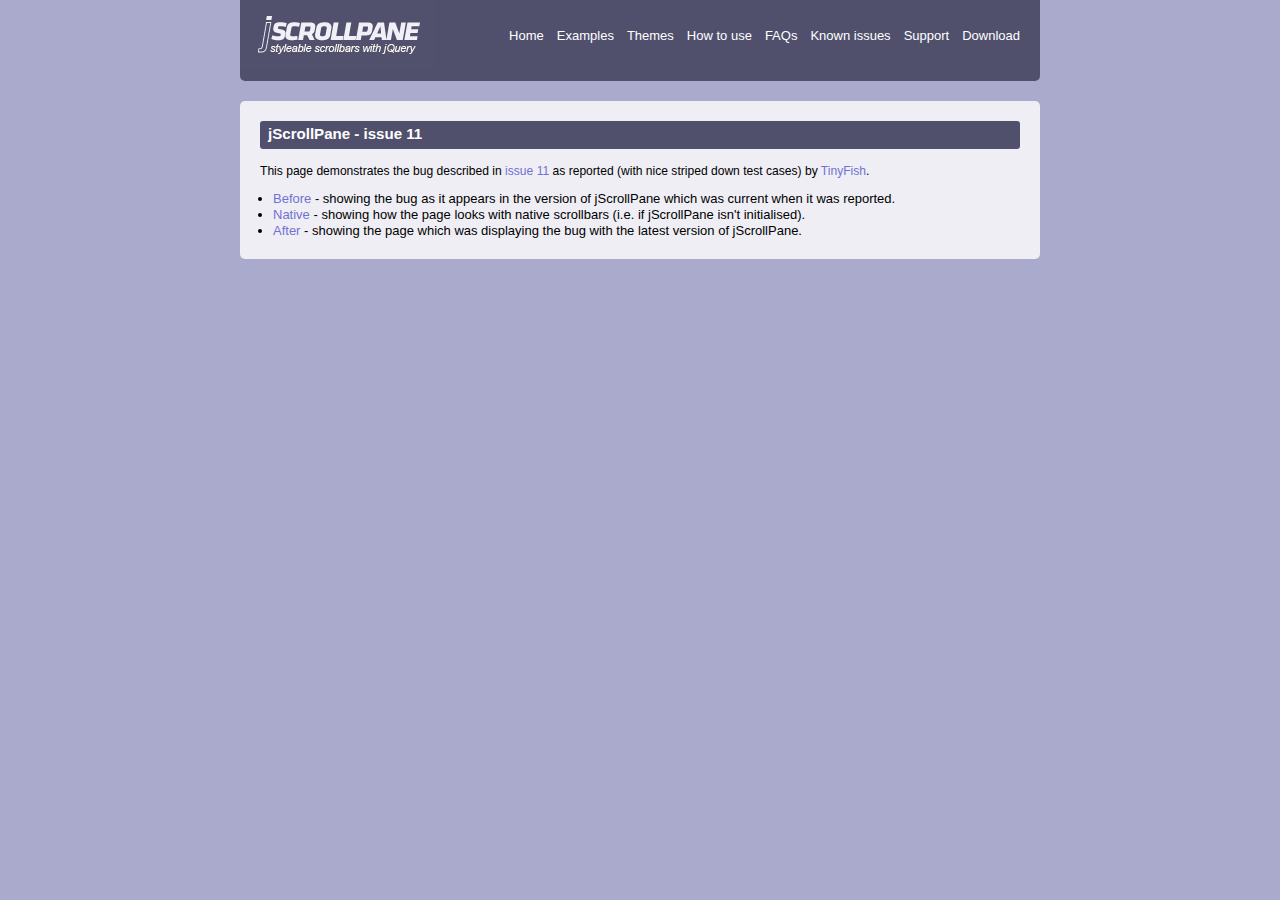
<file: web/assets/plugins/jScrollPane/issues/11/index.html>
<!DOCTYPE HTML PUBLIC "-//W3C//DTD HTML 4.01 Transitional//EN"
		"http://www.w3.org/TR/html4/loose.dtd">
<html>
	<head>

		<title>jScrollPane - issue 11</title>

		<!-- styles specific to demo site -->
		<link type="text/css" href="../../style/demo.css" rel="stylesheet" media="all" />

		<!-- latest jQuery direct from google's CDN -->
		<script type="text/javascript" src="http://ajax.googleapis.com/ajax/libs/jquery/1.7.1/jquery.min.js"></script>
		<!-- scripts specific to this demo site -->
		<script type="text/javascript" src="../../script/demo.js"></script>
	</head>
	<body>
		<div id="top-nav">
			<img src="../../image/logo.png" width="196" height="69" alt="jScrollPane">
			<ul>
				<li><a href="../../index.html">Home</a></li>
				<li><a href="../../index.html#examples">Examples</a></li>
				<li><a href="../../index.html#themes">Themes</a></li>
				<li><a href="../../index.html#usage">How to use</a></li>
				<li><a href="../../faqs.html">FAQs</a></li>
				<li><a href="../../known_issues.html">Known issues</a></li>
				<li><a href="../../index.html#support">Support</a></li>
				<li><a href="../../index.html#download">Download</a></li>
			</ul>
		</div>
		<div id="container">
			<h1>jScrollPane - issue 11</h1>
			<p>
				This page demonstrates the bug described in <a href="http://github.com/vitch/jScrollPane/issues#issue/11">
				issue 11</a> as reported (with nice striped down test cases) by
				<a href="http://groups.google.com/group/jscrollpane/browse_thread/thread/09d5097b536d7064">TinyFish</a>. 
			</p>
			<ul class="link-list">
				<li>
					<a href="before.html">Before</a> - showing the bug as it appears in the version of jScrollPane which
					was current when it was reported.
				</li>
				<li>
					<a href="native.html">Native</a> - showing how the page looks with native scrollbars (i.e. if
					jScrollPane isn't initialised).
				</li>
				<li>
					<a href="after.html">After</a> - showing the page which was displaying the bug with the latest
					version of jScrollPane.
				</li>
			</ul>
		</div>
	</body>
</html>
</file>
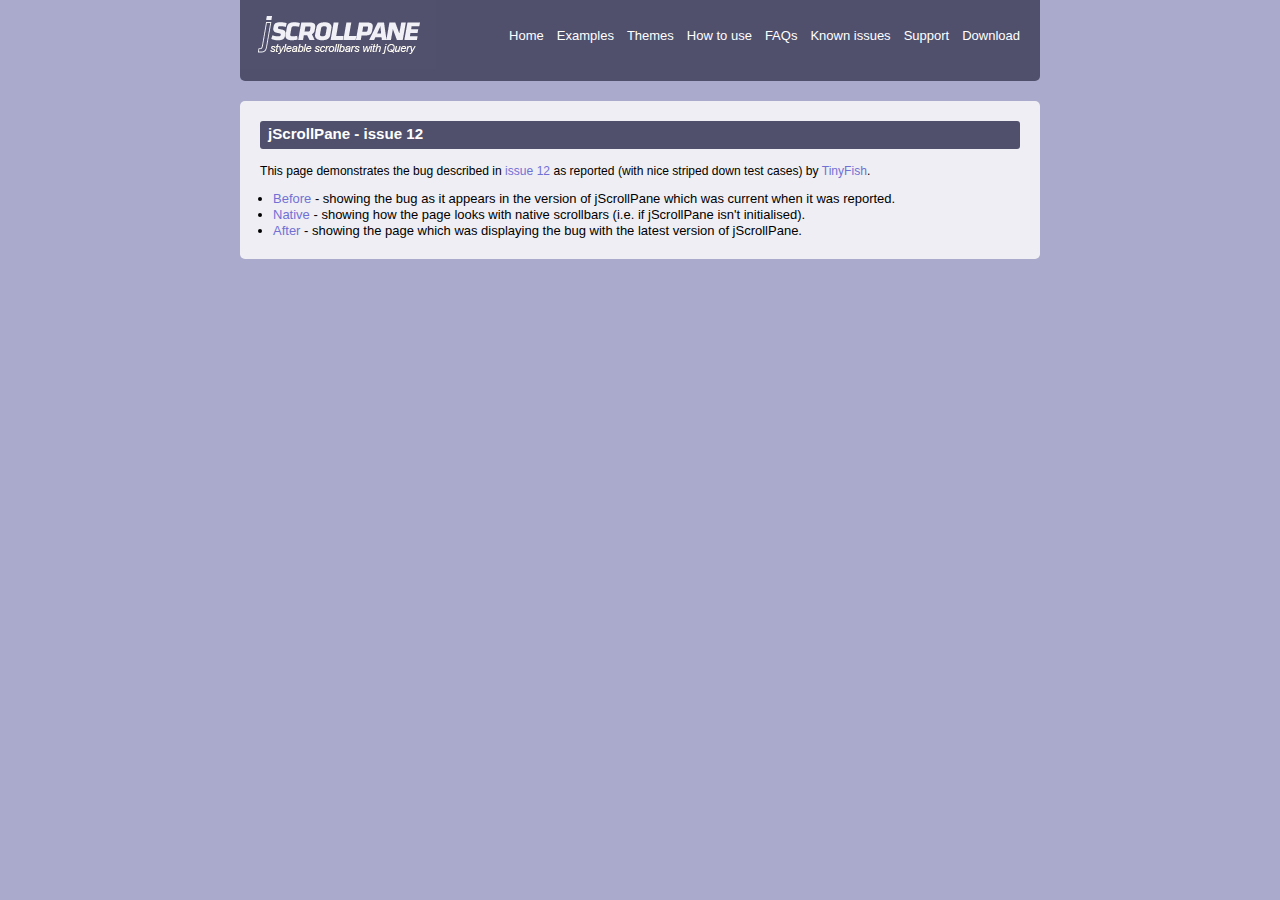
<file: web/assets/plugins/jScrollPane/issues/12/index.html>
<!DOCTYPE HTML PUBLIC "-//W3C//DTD HTML 4.01 Transitional//EN"
		"http://www.w3.org/TR/html4/loose.dtd">
<html>
	<head>

		<title>jScrollPane - issue 12</title>

		<!-- styles specific to demo site -->
		<link type="text/css" href="../../style/demo.css" rel="stylesheet" media="all" />

		<!-- latest jQuery direct from google's CDN -->
		<script type="text/javascript" src="http://ajax.googleapis.com/ajax/libs/jquery/1.7.1/jquery.min.js"></script>
		<!-- scripts specific to this demo site -->
		<script type="text/javascript" src="../../script/demo.js"></script>
	</head>
	<body>
		<div id="top-nav">
			<img src="../../image/logo.png" width="196" height="69" alt="jScrollPane">
			<ul>
				<li><a href="../../index.html">Home</a></li>
				<li><a href="../../index.html#examples">Examples</a></li>
				<li><a href="../../index.html#themes">Themes</a></li>
				<li><a href="../../index.html#usage">How to use</a></li>
				<li><a href="../../faqs.html">FAQs</a></li>
				<li><a href="../../known_issues.html">Known issues</a></li>
				<li><a href="../../index.html#support">Support</a></li>
				<li><a href="../../index.html#download">Download</a></li>
			</ul>
		</div>
		<div id="container">
			<h1>jScrollPane - issue 12</h1>
			<p>
				This page demonstrates the bug described in <a href="http://github.com/vitch/jScrollPane/issues#issue/12">
				issue 12</a> as reported (with nice striped down test cases) by
				<a href="http://groups.google.com/group/jscrollpane/browse_thread/thread/98efa9ded76d5729">TinyFish</a>. 
			</p>
			<ul class="link-list">
				<li>
					<a href="before.html">Before</a> - showing the bug as it appears in the version of jScrollPane which
					was current when it was reported.
				</li>
				<li>
					<a href="native.html">Native</a> - showing how the page looks with native scrollbars (i.e. if
					jScrollPane isn't initialised).
				</li>
				<li>
					<a href="after.html">After</a> - showing the page which was displaying the bug with the latest
					version of jScrollPane.
				</li>
			</ul>
		</div>
	</body>
</html>
</file>
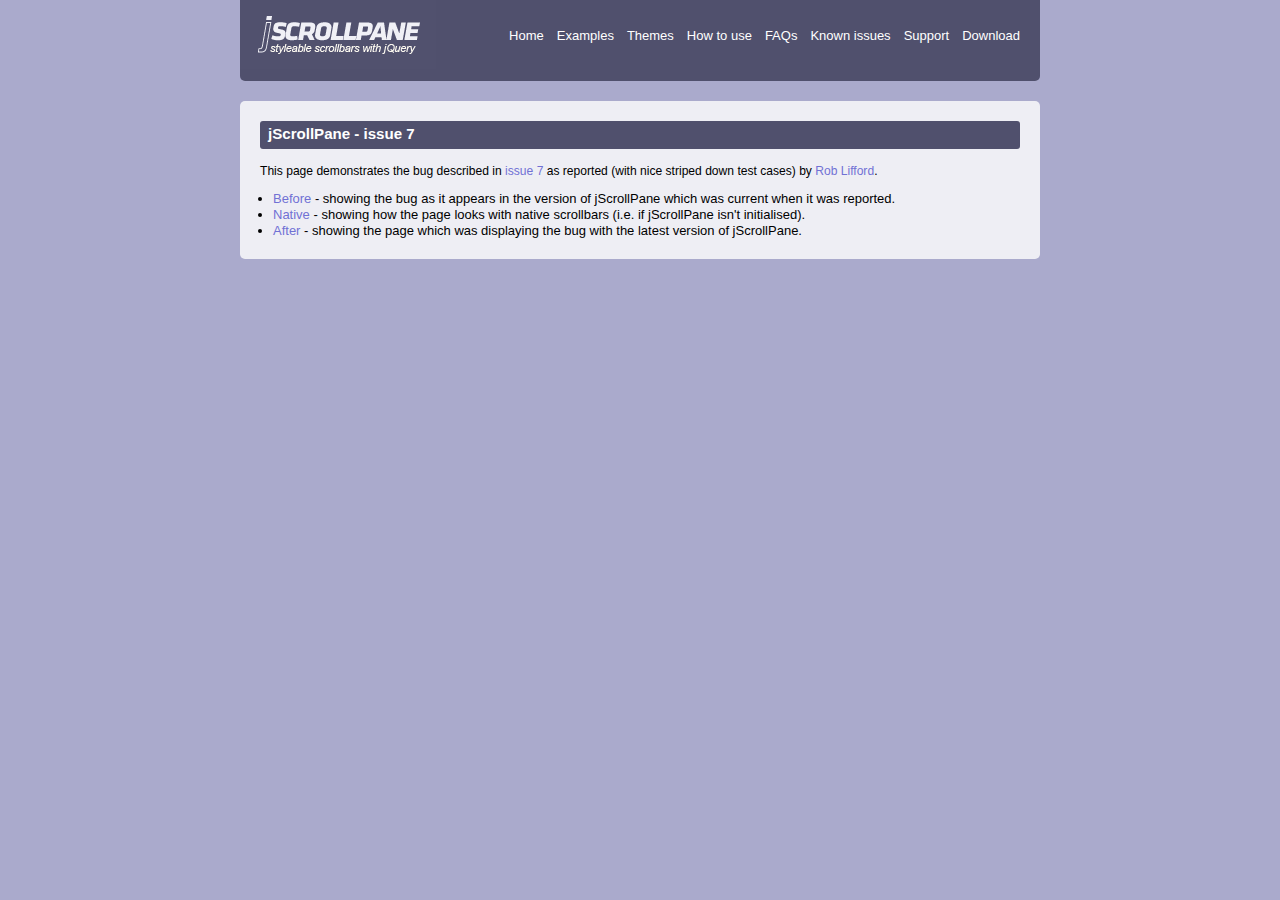
<file: web/assets/plugins/jScrollPane/issues/7/index.html>
<!DOCTYPE HTML PUBLIC "-//W3C//DTD HTML 4.01 Transitional//EN"
		"http://www.w3.org/TR/html4/loose.dtd">
<html>
	<head>

		<title>jScrollPane - issue 7</title>

		<!-- styles specific to demo site -->
		<link type="text/css" href="../../style/demo.css" rel="stylesheet" media="all" />

		<!-- latest jQuery direct from google's CDN -->
		<script type="text/javascript" src="http://ajax.googleapis.com/ajax/libs/jquery/1.7.1/jquery.min.js"></script>
		<!-- scripts specific to this demo site -->
		<script type="text/javascript" src="../../script/demo.js"></script>
	</head>
	<body>
		<div id="top-nav">
			<img src="../../image/logo.png" width="196" height="69" alt="jScrollPane">
			<ul>
				<li><a href="../../index.html">Home</a></li>
				<li><a href="../../index.html#examples">Examples</a></li>
				<li><a href="../../index.html#themes">Themes</a></li>
				<li><a href="../../index.html#usage">How to use</a></li>
				<li><a href="../../faqs.html">FAQs</a></li>
				<li><a href="../../known_issues.html">Known issues</a></li>
				<li><a href="../../index.html#support">Support</a></li>
				<li><a href="../../index.html#download">Download</a></li>
			</ul>
		</div>
		<div id="container">
			<h1>jScrollPane - issue 7</h1>
			<p>
				This page demonstrates the bug described in <a href="http://github.com/vitch/jScrollPane/issues#issue/7">
				issue 7</a> as reported (with nice striped down test cases) by <a href="http://rob.lifford.org/">Rob
				Lifford</a>. 
			</p>
			<ul class="link-list">
				<li>
					<a href="before.html">Before</a> - showing the bug as it appears in the version of jScrollPane which
					was current when it was reported.
				</li>
				<li>
					<a href="native.html">Native</a> - showing how the page looks with native scrollbars (i.e. if
					jScrollPane isn't initialised).
				</li>
				<li>
					<a href="after.html">After</a> - showing the page which was displaying the bug with the latest
					version of jScrollPane.
				</li>
			</ul>
		</div>
	</body>
</html>
</file>
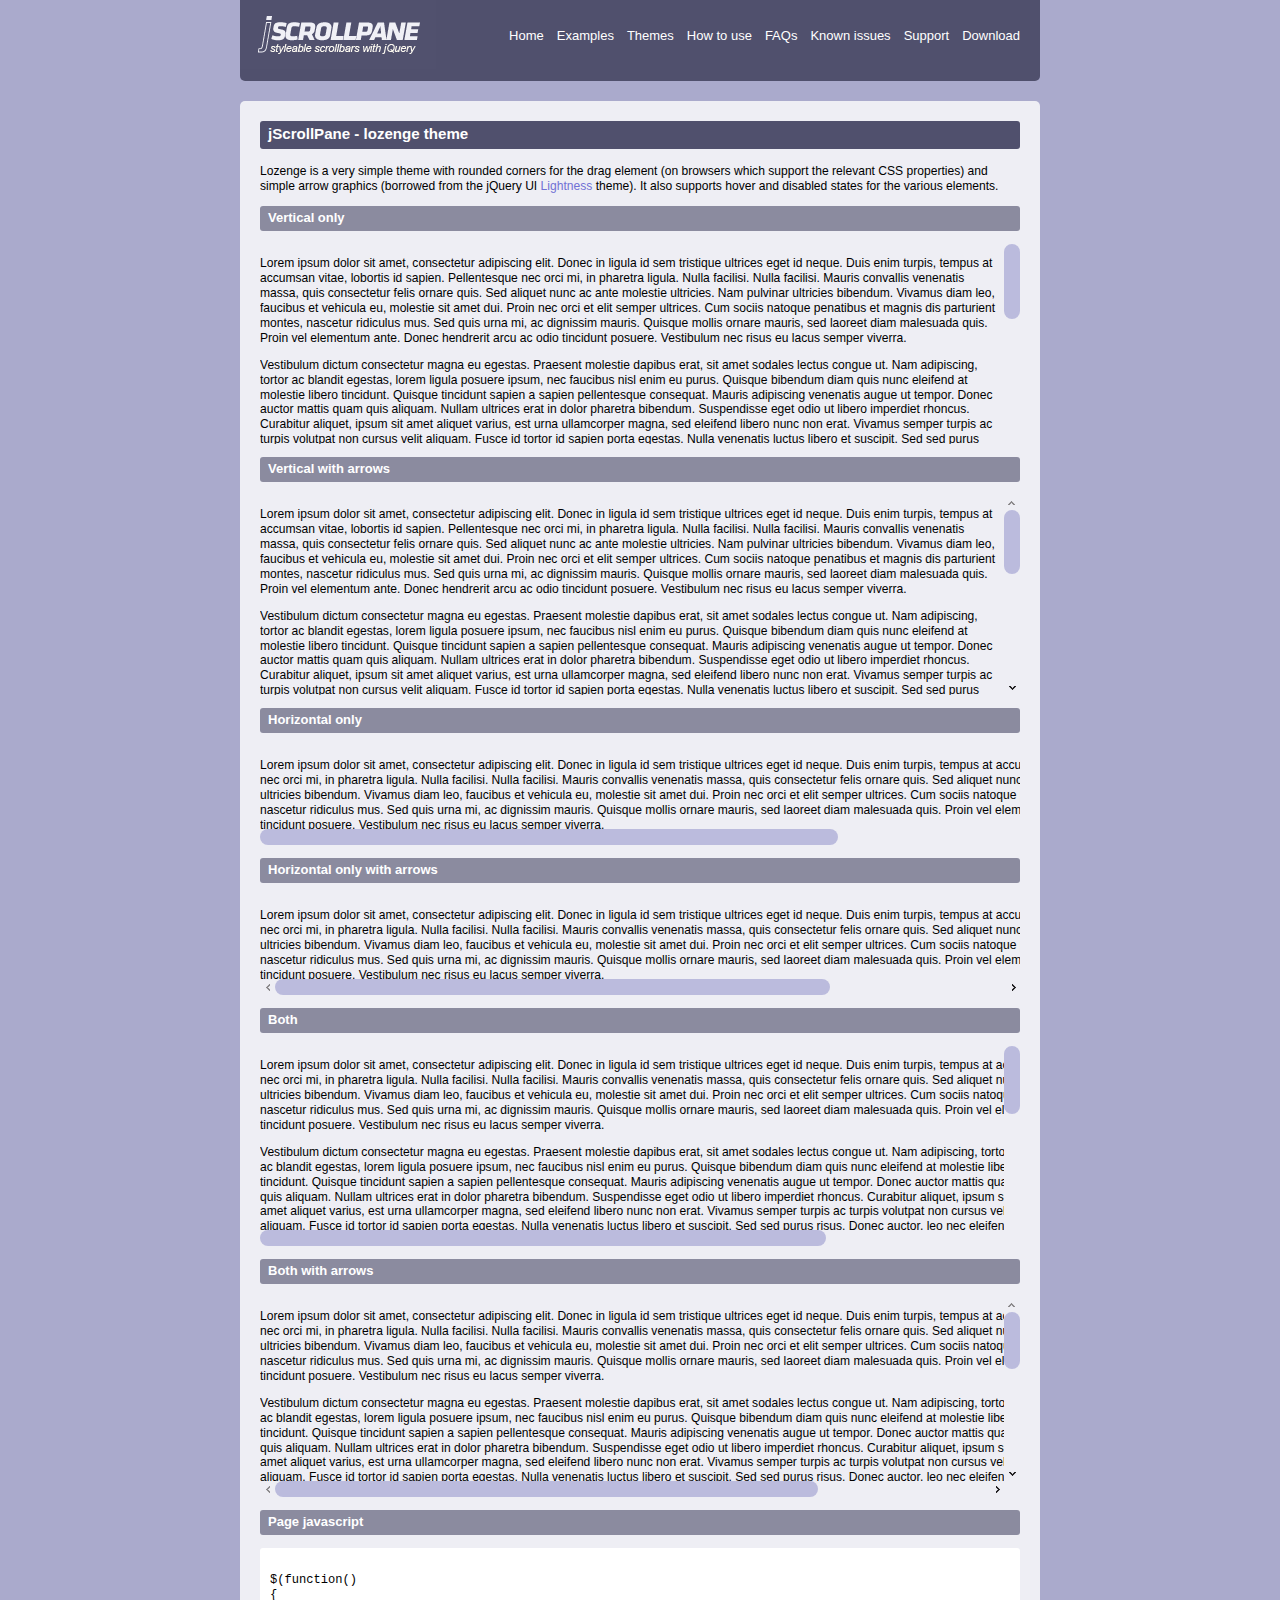
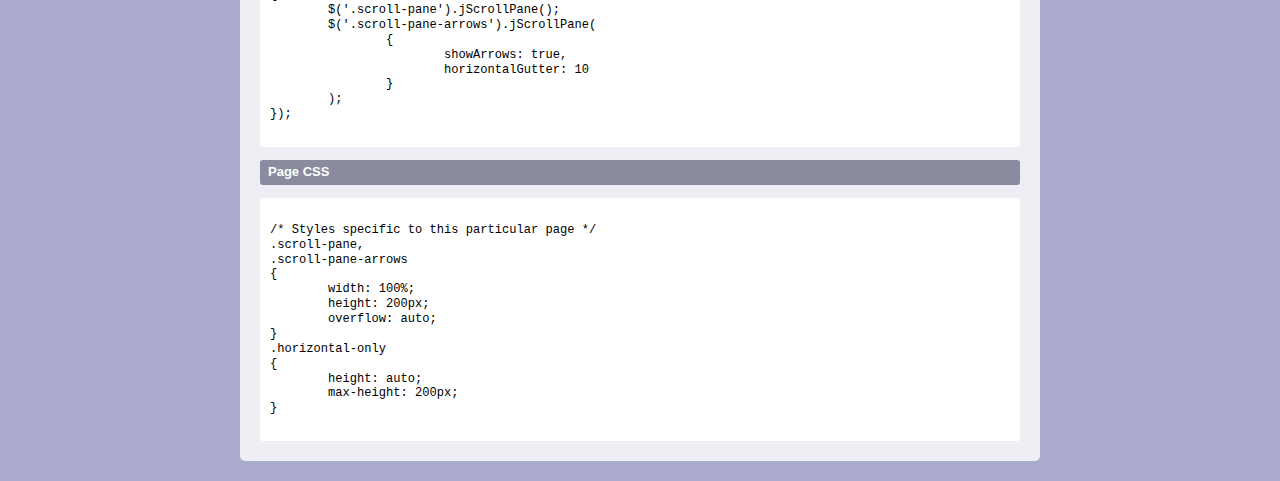
<file: web/assets/plugins/jScrollPane/themes/lozenge/index.html>
<!DOCTYPE HTML PUBLIC "-//W3C//DTD HTML 4.01 Transitional//EN"
		"http://www.w3.org/TR/html4/loose.dtd">
<html>
	<head>

		<title>jScrollPane theme demo: Lozenge</title>

		<!-- styles specific to demo site -->
		<link type="text/css" href="../../style/demo.css" rel="stylesheet" media="all" />
		<!-- styles needed by jScrollPane - include in your own sites -->
		<link type="text/css" href="../../style/jquery.jscrollpane.css" rel="stylesheet" media="all" />
		<!-- the styles for the lozenge theme -->
		<link type="text/css" href="style/jquery.jscrollpane.lozenge.css" rel="stylesheet" media="all" />

		<style type="text/css" id="page-css">
			/* Styles specific to this particular page */
			.scroll-pane,
			.scroll-pane-arrows
			{
				width: 100%;
				height: 200px;
				overflow: auto;
			}
			.horizontal-only
			{
				height: auto;
				max-height: 200px;
			}
		</style>

		<!-- latest jQuery direct from google's CDN -->
		<script type="text/javascript" src="http://ajax.googleapis.com/ajax/libs/jquery/1.8.2/jquery.min.js"></script>
		<!-- the mousewheel plugin -->
		<script type="text/javascript" src="../../script/jquery.mousewheel.js"></script>
		<!-- the jScrollPane script -->
		<script type="text/javascript" src="../../script/jquery.jscrollpane.min.js"></script>
		<!-- scripts specific to this demo site -->
		<script type="text/javascript" src="../../script/demo.js"></script>

		<script type="text/javascript" id="sourcecode">
			$(function()
			{
				$('.scroll-pane').jScrollPane();
				$('.scroll-pane-arrows').jScrollPane(
					{
						showArrows: true,
						horizontalGutter: 10
					}
				);
			});
		</script>
	</head>
	<body>
		<div id="top-nav">
			<img src="../../image/logo.png" width="196" height="69" alt="jScrollPane">
			<ul>
				<li><a href="../../">Home</a></li>
				<li><a href="../../#examples">Examples</a></li>
				<li><a href="../../#themes">Themes</a></li>
				<li><a href="../../#usage">How to use</a></li>
				<li><a href="../../faqs.html">FAQs</a></li>
				<li><a href="../../known_issues.html">Known issues</a></li>
				<li><a href="../../#support">Support</a></li>
				<li><a href="../../#download">Download</a></li>
			</ul>
		</div>
		<div id="container">
			<h1>jScrollPane - lozenge theme</h1>
			<p>
				Lozenge is a very simple theme with rounded corners for the drag element (on browsers which support the
				relevant CSS properties) and simple arrow graphics (borrowed from the jQuery UI
				<a href="http://jqueryui.com/themeroller/">Lightness</a> theme). It also supports hover and disabled
				states for the various elements.
			</p>
			<h2>Vertical only</h2>
			<div class="scroll-pane">
				<p>
					Lorem ipsum dolor sit amet, consectetur adipiscing elit. Donec in ligula id sem tristique ultrices
					eget id neque. Duis enim turpis, tempus at accumsan vitae, lobortis id sapien. Pellentesque nec orci
					mi, in pharetra ligula. Nulla facilisi. Nulla facilisi. Mauris convallis venenatis massa, quis
					consectetur felis ornare quis. Sed aliquet nunc ac ante molestie ultricies. Nam pulvinar ultricies
					bibendum. Vivamus diam leo, faucibus et vehicula eu, molestie sit amet dui. Proin nec orci et elit
					semper ultrices. Cum sociis natoque penatibus et magnis dis parturient montes, nascetur ridiculus
					mus. Sed quis urna mi, ac dignissim mauris. Quisque mollis ornare mauris, sed laoreet diam malesuada
					quis. Proin vel elementum ante. Donec hendrerit arcu ac odio tincidunt posuere. Vestibulum nec risus
					eu lacus semper viverra.
				</p>
				<p>
					Vestibulum dictum consectetur magna eu egestas. Praesent molestie dapibus erat, sit amet sodales
					lectus congue ut. Nam adipiscing, tortor ac blandit egestas, lorem ligula posuere ipsum, nec
					faucibus nisl enim eu purus. Quisque bibendum diam quis nunc eleifend at molestie libero tincidunt.
					Quisque tincidunt sapien a sapien pellentesque consequat. Mauris adipiscing venenatis augue ut
					tempor. Donec auctor mattis quam quis aliquam. Nullam ultrices erat in dolor pharetra bibendum.
					Suspendisse eget odio ut libero imperdiet rhoncus. Curabitur aliquet, ipsum sit amet aliquet varius,
					est urna ullamcorper magna, sed eleifend libero nunc non erat. Vivamus semper turpis ac turpis
					volutpat non cursus velit aliquam. Fusce id tortor id sapien porta egestas. Nulla venenatis luctus
					libero et suscipit. Sed sed purus risus. Donec auctor, leo nec eleifend vehicula, lacus felis
					sollicitudin est, vitae lacinia lectus urna nec libero. Aliquam pellentesque, arcu condimentum
					pharetra vestibulum, lectus felis malesuada felis, vel fringilla dolor dui tempus nisi. In hac
					habitasse platea dictumst. Ut imperdiet mauris vitae eros varius eget accumsan lectus adipiscing.
				</p>
				<p>
					Quisque et massa leo, sit amet adipiscing nisi. Mauris vel condimentum dolor. Duis quis ullamcorper
					eros. Proin metus dui, facilisis id bibendum sed, aliquet non ipsum. Aenean pulvinar risus eu nisi
					dictum eleifend. Maecenas mattis dolor eget lectus pretium eget molestie libero auctor. Praesent sit
					amet tellus sed nibh convallis semper. Curabitur nisl odio, feugiat non dapibus sed, tincidunt ut
					est. Nullam erat velit, suscipit aliquet commodo sit amet, mollis in mauris. Curabitur pharetra
					dictum interdum. In posuere pretium ultricies. Curabitur volutpat eros vehicula quam ultrices
					varius. Proin volutpat enim a massa tempor ornare. Sed ullamcorper fermentum nisl, ac hendrerit sem
					feugiat ac. Donec porttitor ullamcorper quam. Morbi pretium adipiscing quam, quis bibendum diam
					congue eget. Sed at lectus at est malesuada iaculis. Sed fermentum quam dui. Donec eget ipsum dolor,
					id mollis nisi. Donec fermentum vehicula porta.
				</p>
				<p>
					Pellentesque habitant morbi tristique senectus et netus et malesuada fames ac turpis egestas.
					Vestibulum tortor quam, feugiat vitae, ultricies eget, tempor sit amet, ante. Donec eu libero
					sit amet quam egestas semper. Aenean ultricies mi vitae est. Mauris placerat eleifend leo.
					Quisque sit amet est et sapien ullamcorper pharetra. Vestibulum erat wisi, condimentum sed,
					commodo vitae, ornare sit amet, wisi. Aenean fermentum, elit eget tincidunt condimentum, eros
					ipsum rutrum orci, sagittis tempus lacus enim ac dui. Donec non enim in turpis pulvinar facilisis.
					Ut felis. Praesent dapibus, neque id cursus faucibus, tortor neque egestas augue, eu vulputate magna
					eros eu erat. Aliquam erat volutpat. Nam dui mi, tincidunt quis, accumsan porttitor, facilisis
					luctus, metus
				</p>
				<p>
					Pellentesque habitant morbi tristique senectus et netus et malesuada fames ac turpis egestas.
					Vestibulum tortor quam, feugiat vitae, ultricies eget, tempor sit amet, ante. Donec eu libero sit
					amet quam egestas semper. Aenean ultricies mi vitae est. Mauris placerat eleifend leo.
				</p>
			</div>
			<h2>Vertical with arrows</h2>
			<div class="scroll-pane-arrows">
				<p>
					Lorem ipsum dolor sit amet, consectetur adipiscing elit. Donec in ligula id sem tristique ultrices
					eget id neque. Duis enim turpis, tempus at accumsan vitae, lobortis id sapien. Pellentesque nec orci
					mi, in pharetra ligula. Nulla facilisi. Nulla facilisi. Mauris convallis venenatis massa, quis
					consectetur felis ornare quis. Sed aliquet nunc ac ante molestie ultricies. Nam pulvinar ultricies
					bibendum. Vivamus diam leo, faucibus et vehicula eu, molestie sit amet dui. Proin nec orci et elit
					semper ultrices. Cum sociis natoque penatibus et magnis dis parturient montes, nascetur ridiculus
					mus. Sed quis urna mi, ac dignissim mauris. Quisque mollis ornare mauris, sed laoreet diam malesuada
					quis. Proin vel elementum ante. Donec hendrerit arcu ac odio tincidunt posuere. Vestibulum nec risus
					eu lacus semper viverra.
				</p>
				<p>
					Vestibulum dictum consectetur magna eu egestas. Praesent molestie dapibus erat, sit amet sodales
					lectus congue ut. Nam adipiscing, tortor ac blandit egestas, lorem ligula posuere ipsum, nec
					faucibus nisl enim eu purus. Quisque bibendum diam quis nunc eleifend at molestie libero tincidunt.
					Quisque tincidunt sapien a sapien pellentesque consequat. Mauris adipiscing venenatis augue ut
					tempor. Donec auctor mattis quam quis aliquam. Nullam ultrices erat in dolor pharetra bibendum.
					Suspendisse eget odio ut libero imperdiet rhoncus. Curabitur aliquet, ipsum sit amet aliquet varius,
					est urna ullamcorper magna, sed eleifend libero nunc non erat. Vivamus semper turpis ac turpis
					volutpat non cursus velit aliquam. Fusce id tortor id sapien porta egestas. Nulla venenatis luctus
					libero et suscipit. Sed sed purus risus. Donec auctor, leo nec eleifend vehicula, lacus felis
					sollicitudin est, vitae lacinia lectus urna nec libero. Aliquam pellentesque, arcu condimentum
					pharetra vestibulum, lectus felis malesuada felis, vel fringilla dolor dui tempus nisi. In hac
					habitasse platea dictumst. Ut imperdiet mauris vitae eros varius eget accumsan lectus adipiscing.
				</p>
				<p>
					Quisque et massa leo, sit amet adipiscing nisi. Mauris vel condimentum dolor. Duis quis ullamcorper
					eros. Proin metus dui, facilisis id bibendum sed, aliquet non ipsum. Aenean pulvinar risus eu nisi
					dictum eleifend. Maecenas mattis dolor eget lectus pretium eget molestie libero auctor. Praesent sit
					amet tellus sed nibh convallis semper. Curabitur nisl odio, feugiat non dapibus sed, tincidunt ut
					est. Nullam erat velit, suscipit aliquet commodo sit amet, mollis in mauris. Curabitur pharetra
					dictum interdum. In posuere pretium ultricies. Curabitur volutpat eros vehicula quam ultrices
					varius. Proin volutpat enim a massa tempor ornare. Sed ullamcorper fermentum nisl, ac hendrerit sem
					feugiat ac. Donec porttitor ullamcorper quam. Morbi pretium adipiscing quam, quis bibendum diam
					congue eget. Sed at lectus at est malesuada iaculis. Sed fermentum quam dui. Donec eget ipsum dolor,
					id mollis nisi. Donec fermentum vehicula porta.
				</p>
				<p>
					Pellentesque habitant morbi tristique senectus et netus et malesuada fames ac turpis egestas.
					Vestibulum tortor quam, feugiat vitae, ultricies eget, tempor sit amet, ante. Donec eu libero
					sit amet quam egestas semper. Aenean ultricies mi vitae est. Mauris placerat eleifend leo.
					Quisque sit amet est et sapien ullamcorper pharetra. Vestibulum erat wisi, condimentum sed,
					commodo vitae, ornare sit amet, wisi. Aenean fermentum, elit eget tincidunt condimentum, eros
					ipsum rutrum orci, sagittis tempus lacus enim ac dui. Donec non enim in turpis pulvinar facilisis.
					Ut felis. Praesent dapibus, neque id cursus faucibus, tortor neque egestas augue, eu vulputate magna
					eros eu erat. Aliquam erat volutpat. Nam dui mi, tincidunt quis, accumsan porttitor, facilisis
					luctus, metus
				</p>
				<p>
					Pellentesque habitant morbi tristique senectus et netus et malesuada fames ac turpis egestas.
					Vestibulum tortor quam, feugiat vitae, ultricies eget, tempor sit amet, ante. Donec eu libero sit
					amet quam egestas semper. Aenean ultricies mi vitae est. Mauris placerat eleifend leo.
				</p>
			</div>
			<h2>Horizontal only</h2>
			<div class="scroll-pane horizontal-only">
				<p style="width: 1000px;">
					Lorem ipsum dolor sit amet, consectetur adipiscing elit. Donec in ligula id sem tristique ultrices
					eget id neque. Duis enim turpis, tempus at accumsan vitae, lobortis id sapien. Pellentesque nec orci
					mi, in pharetra ligula. Nulla facilisi. Nulla facilisi. Mauris convallis venenatis massa, quis
					consectetur felis ornare quis. Sed aliquet nunc ac ante molestie ultricies. Nam pulvinar ultricies
					bibendum. Vivamus diam leo, faucibus et vehicula eu, molestie sit amet dui. Proin nec orci et elit
					semper ultrices. Cum sociis natoque penatibus et magnis dis parturient montes, nascetur ridiculus
					mus. Sed quis urna mi, ac dignissim mauris. Quisque mollis ornare mauris, sed laoreet diam malesuada
					quis. Proin vel elementum ante. Donec hendrerit arcu ac odio tincidunt posuere. Vestibulum nec risus
					eu lacus semper viverra.
				</p>
			</div>
			<h2>Horizontal only with arrows</h2>
			<div class="scroll-pane-arrows horizontal-only">
				<p style="width: 1000px;">
					Lorem ipsum dolor sit amet, consectetur adipiscing elit. Donec in ligula id sem tristique ultrices
					eget id neque. Duis enim turpis, tempus at accumsan vitae, lobortis id sapien. Pellentesque nec orci
					mi, in pharetra ligula. Nulla facilisi. Nulla facilisi. Mauris convallis venenatis massa, quis
					consectetur felis ornare quis. Sed aliquet nunc ac ante molestie ultricies. Nam pulvinar ultricies
					bibendum. Vivamus diam leo, faucibus et vehicula eu, molestie sit amet dui. Proin nec orci et elit
					semper ultrices. Cum sociis natoque penatibus et magnis dis parturient montes, nascetur ridiculus
					mus. Sed quis urna mi, ac dignissim mauris. Quisque mollis ornare mauris, sed laoreet diam malesuada
					quis. Proin vel elementum ante. Donec hendrerit arcu ac odio tincidunt posuere. Vestibulum nec risus
					eu lacus semper viverra.
				</p>
			</div>
			<h2>Both</h2>
			<div class="scroll-pane">
				<p style="width: 1000px">
					Lorem ipsum dolor sit amet, consectetur adipiscing elit. Donec in ligula id sem tristique ultrices
					eget id neque. Duis enim turpis, tempus at accumsan vitae, lobortis id sapien. Pellentesque nec orci
					mi, in pharetra ligula. Nulla facilisi. Nulla facilisi. Mauris convallis venenatis massa, quis
					consectetur felis ornare quis. Sed aliquet nunc ac ante molestie ultricies. Nam pulvinar ultricies
					bibendum. Vivamus diam leo, faucibus et vehicula eu, molestie sit amet dui. Proin nec orci et elit
					semper ultrices. Cum sociis natoque penatibus et magnis dis parturient montes, nascetur ridiculus
					mus. Sed quis urna mi, ac dignissim mauris. Quisque mollis ornare mauris, sed laoreet diam malesuada
					quis. Proin vel elementum ante. Donec hendrerit arcu ac odio tincidunt posuere. Vestibulum nec risus
					eu lacus semper viverra.
				</p>
				<p>
					Vestibulum dictum consectetur magna eu egestas. Praesent molestie dapibus erat, sit amet sodales
					lectus congue ut. Nam adipiscing, tortor ac blandit egestas, lorem ligula posuere ipsum, nec
					faucibus nisl enim eu purus. Quisque bibendum diam quis nunc eleifend at molestie libero tincidunt.
					Quisque tincidunt sapien a sapien pellentesque consequat. Mauris adipiscing venenatis augue ut
					tempor. Donec auctor mattis quam quis aliquam. Nullam ultrices erat in dolor pharetra bibendum.
					Suspendisse eget odio ut libero imperdiet rhoncus. Curabitur aliquet, ipsum sit amet aliquet varius,
					est urna ullamcorper magna, sed eleifend libero nunc non erat. Vivamus semper turpis ac turpis
					volutpat non cursus velit aliquam. Fusce id tortor id sapien porta egestas. Nulla venenatis luctus
					libero et suscipit. Sed sed purus risus. Donec auctor, leo nec eleifend vehicula, lacus felis
					sollicitudin est, vitae lacinia lectus urna nec libero. Aliquam pellentesque, arcu condimentum
					pharetra vestibulum, lectus felis malesuada felis, vel fringilla dolor dui tempus nisi. In hac
					habitasse platea dictumst. Ut imperdiet mauris vitae eros varius eget accumsan lectus adipiscing.
				</p>
				<p>
					Quisque et massa leo, sit amet adipiscing nisi. Mauris vel condimentum dolor. Duis quis ullamcorper
					eros. Proin metus dui, facilisis id bibendum sed, aliquet non ipsum. Aenean pulvinar risus eu nisi
					dictum eleifend. Maecenas mattis dolor eget lectus pretium eget molestie libero auctor. Praesent sit
					amet tellus sed nibh convallis semper. Curabitur nisl odio, feugiat non dapibus sed, tincidunt ut
					est. Nullam erat velit, suscipit aliquet commodo sit amet, mollis in mauris. Curabitur pharetra
					dictum interdum. In posuere pretium ultricies. Curabitur volutpat eros vehicula quam ultrices
					varius. Proin volutpat enim a massa tempor ornare. Sed ullamcorper fermentum nisl, ac hendrerit sem
					feugiat ac. Donec porttitor ullamcorper quam. Morbi pretium adipiscing quam, quis bibendum diam
					congue eget. Sed at lectus at est malesuada iaculis. Sed fermentum quam dui. Donec eget ipsum dolor,
					id mollis nisi. Donec fermentum vehicula porta.
				</p>
				<p>
					Pellentesque habitant morbi tristique senectus et netus et malesuada fames ac turpis egestas.
					Vestibulum tortor quam, feugiat vitae, ultricies eget, tempor sit amet, ante. Donec eu libero
					sit amet quam egestas semper. Aenean ultricies mi vitae est. Mauris placerat eleifend leo.
					Quisque sit amet est et sapien ullamcorper pharetra. Vestibulum erat wisi, condimentum sed,
					commodo vitae, ornare sit amet, wisi. Aenean fermentum, elit eget tincidunt condimentum, eros
					ipsum rutrum orci, sagittis tempus lacus enim ac dui. Donec non enim in turpis pulvinar facilisis.
					Ut felis. Praesent dapibus, neque id cursus faucibus, tortor neque egestas augue, eu vulputate magna
					eros eu erat. Aliquam erat volutpat. Nam dui mi, tincidunt quis, accumsan porttitor, facilisis
					luctus, metus
				</p>
				<p>
					Pellentesque habitant morbi tristique senectus et netus et malesuada fames ac turpis egestas.
					Vestibulum tortor quam, feugiat vitae, ultricies eget, tempor sit amet, ante. Donec eu libero sit
					amet quam egestas semper. Aenean ultricies mi vitae est. Mauris placerat eleifend leo.
				</p>
			</div>
			<h2>Both with arrows</h2>
			<div class="scroll-pane-arrows">
				<p style="width: 1000px">
					Lorem ipsum dolor sit amet, consectetur adipiscing elit. Donec in ligula id sem tristique ultrices
					eget id neque. Duis enim turpis, tempus at accumsan vitae, lobortis id sapien. Pellentesque nec orci
					mi, in pharetra ligula. Nulla facilisi. Nulla facilisi. Mauris convallis venenatis massa, quis
					consectetur felis ornare quis. Sed aliquet nunc ac ante molestie ultricies. Nam pulvinar ultricies
					bibendum. Vivamus diam leo, faucibus et vehicula eu, molestie sit amet dui. Proin nec orci et elit
					semper ultrices. Cum sociis natoque penatibus et magnis dis parturient montes, nascetur ridiculus
					mus. Sed quis urna mi, ac dignissim mauris. Quisque mollis ornare mauris, sed laoreet diam malesuada
					quis. Proin vel elementum ante. Donec hendrerit arcu ac odio tincidunt posuere. Vestibulum nec risus
					eu lacus semper viverra.
				</p>
				<p>
					Vestibulum dictum consectetur magna eu egestas. Praesent molestie dapibus erat, sit amet sodales
					lectus congue ut. Nam adipiscing, tortor ac blandit egestas, lorem ligula posuere ipsum, nec
					faucibus nisl enim eu purus. Quisque bibendum diam quis nunc eleifend at molestie libero tincidunt.
					Quisque tincidunt sapien a sapien pellentesque consequat. Mauris adipiscing venenatis augue ut
					tempor. Donec auctor mattis quam quis aliquam. Nullam ultrices erat in dolor pharetra bibendum.
					Suspendisse eget odio ut libero imperdiet rhoncus. Curabitur aliquet, ipsum sit amet aliquet varius,
					est urna ullamcorper magna, sed eleifend libero nunc non erat. Vivamus semper turpis ac turpis
					volutpat non cursus velit aliquam. Fusce id tortor id sapien porta egestas. Nulla venenatis luctus
					libero et suscipit. Sed sed purus risus. Donec auctor, leo nec eleifend vehicula, lacus felis
					sollicitudin est, vitae lacinia lectus urna nec libero. Aliquam pellentesque, arcu condimentum
					pharetra vestibulum, lectus felis malesuada felis, vel fringilla dolor dui tempus nisi. In hac
					habitasse platea dictumst. Ut imperdiet mauris vitae eros varius eget accumsan lectus adipiscing.
				</p>
				<p>
					Quisque et massa leo, sit amet adipiscing nisi. Mauris vel condimentum dolor. Duis quis ullamcorper
					eros. Proin metus dui, facilisis id bibendum sed, aliquet non ipsum. Aenean pulvinar risus eu nisi
					dictum eleifend. Maecenas mattis dolor eget lectus pretium eget molestie libero auctor. Praesent sit
					amet tellus sed nibh convallis semper. Curabitur nisl odio, feugiat non dapibus sed, tincidunt ut
					est. Nullam erat velit, suscipit aliquet commodo sit amet, mollis in mauris. Curabitur pharetra
					dictum interdum. In posuere pretium ultricies. Curabitur volutpat eros vehicula quam ultrices
					varius. Proin volutpat enim a massa tempor ornare. Sed ullamcorper fermentum nisl, ac hendrerit sem
					feugiat ac. Donec porttitor ullamcorper quam. Morbi pretium adipiscing quam, quis bibendum diam
					congue eget. Sed at lectus at est malesuada iaculis. Sed fermentum quam dui. Donec eget ipsum dolor,
					id mollis nisi. Donec fermentum vehicula porta.
				</p>
				<p>
					Pellentesque habitant morbi tristique senectus et netus et malesuada fames ac turpis egestas.
					Vestibulum tortor quam, feugiat vitae, ultricies eget, tempor sit amet, ante. Donec eu libero
					sit amet quam egestas semper. Aenean ultricies mi vitae est. Mauris placerat eleifend leo.
					Quisque sit amet est et sapien ullamcorper pharetra. Vestibulum erat wisi, condimentum sed,
					commodo vitae, ornare sit amet, wisi. Aenean fermentum, elit eget tincidunt condimentum, eros
					ipsum rutrum orci, sagittis tempus lacus enim ac dui. Donec non enim in turpis pulvinar facilisis.
					Ut felis. Praesent dapibus, neque id cursus faucibus, tortor neque egestas augue, eu vulputate magna
					eros eu erat. Aliquam erat volutpat. Nam dui mi, tincidunt quis, accumsan porttitor, facilisis
					luctus, metus
				</p>
				<p>
					Pellentesque habitant morbi tristique senectus et netus et malesuada fames ac turpis egestas.
					Vestibulum tortor quam, feugiat vitae, ultricies eget, tempor sit amet, ante. Donec eu libero sit
					amet quam egestas semper. Aenean ultricies mi vitae est. Mauris placerat eleifend leo.
				</p>
			</div>
			<h2>Page javascript</h2>
			<div id="sourcecode-display">
				<p>The contents of this div will be replaced by the javascript added to this page</p>
			</div>
			<h2>Page CSS</h2>
			<div id="css-display">
				<p>The contents of this div will be replaced by the CSS added to this page</p>
			</div>
		</div>
	</body>
</html>
</file>
<file: web/assets/plugins/jScrollPane/style/demo.css>
/*
 * CSS Styles that are used on the jScrollPane demo site - these are custom to the site and
 * you shouldn't need to use them in your own implementations of jScrollPane.
 */

*
{
	margin: 0;
	padding: 0;
}

html,
body
{
	background: #aac;
}

body
{
	font: 13px/1.231 arial,helvetica,clean,sans-serif
}

#top-nav
{
	width: 780px;
	background: #50506d;
	padding: 0 20px 12px 0;
	margin: 0 auto 20px;
	overflow: hidden;

	-moz-border-radius: 5px;
	-webkit-border-radius: 5px;
	border-radius: 5px;
	-moz-border-radius-topleft: 0;
	-webkit-border-top-left-radius: 0;
	border-radius-topleft: 0;
	-moz-border-radius-topright: 0;
	-webkit-border-top-right-radius: 0;
	border-radius-topright: 0;
}

#top-nav img
{
	float: left;
}

#top-nav ul
{
	margin: 28px 0 0;
	overflow: hidden;
	float: right;
}

#top-nav ul li
{
	float: left;
	padding: 0 0 0 1em;
	list-style: none;
}

#top-nav ul li a
{
	color: #fff;
}

#top-nav ul li a:hover
{
	color: #ffa;
}

#top-nav ul li:last-child
{
	padding-right: 0;
}

#container
{
	width: 760px;
	background: #eeeef4;
	padding: 20px;
	margin: 20px auto;

	-moz-border-radius: 5px;
	-webkit-border-radius: 5px;
	border-radius: 5px;
}

h1
{
	font-size: 116%;
	color: #fff;
	background: #50506d;
	margin: 0 0 1em;
	padding:4px 8px 5px;

	-moz-border-radius: 3px;
	-webkit-border-radius: 3px;
	border-radius: 3px;
}

h2
{
	clear: left;
	font-size: 100%;
	color: #fff;
	background: #8b8b9f;
	margin: 1em 0;
	padding:4px 8px 5px;

	-moz-border-radius: 3px;
	-webkit-border-radius: 3px;
	border-radius: 3px;
}

h2 span.setting-type
{
	font-weight: normal;
}

p
{
	font-size: 93%;
	margin: 1em 0;
}

p.intro
{
	font-size: 116%;
	padding: 10px;
	background: #fff;

	-moz-border-radius: 3px;
	-webkit-border-radius: 3px;
	border-radius: 3px;

}

a
{
	color: #7171D4;
	text-decoration: none;
}

a:hover
{
	color: #f60;
}

ul
{
	padding: 0 0 0 1em;
}

ul li
{
	margin: 0 0 .5em;
}

ul.link-list li
{
	margin: 0;
}

ul p
{
	margin: 0;
}

/* For the form demo page */

form
{
	overflow: hidden;
}

fieldset
{
	border: 0;
	overflow: hidden;
}

legend
{
	font-weight: bold;
	margin: 1em 0;
}

label
{
	clear: left;
	float: left;
	margin: .5em 6px 0 0;
	text-align: right;
	width: 100px;
}

input,
select,
textarea
{
	float: left;
	border: 0;
	padding: 3px 5px;
	margin: 0 0 .5em;
}

input[type=button],
input[type=submit]
{
	clear: left;
	background: #fff;
	width: auto;
	margin: 0 0 0 106px;
}

pre
{
	background: #fff;
	padding: 10px;
	font-size: 93%;
	width: 740px;

	-moz-border-radius: 3px;
	-webkit-border-radius: 3px;
	border-radius: 3px;
	overflow: auto;
}
</file>
